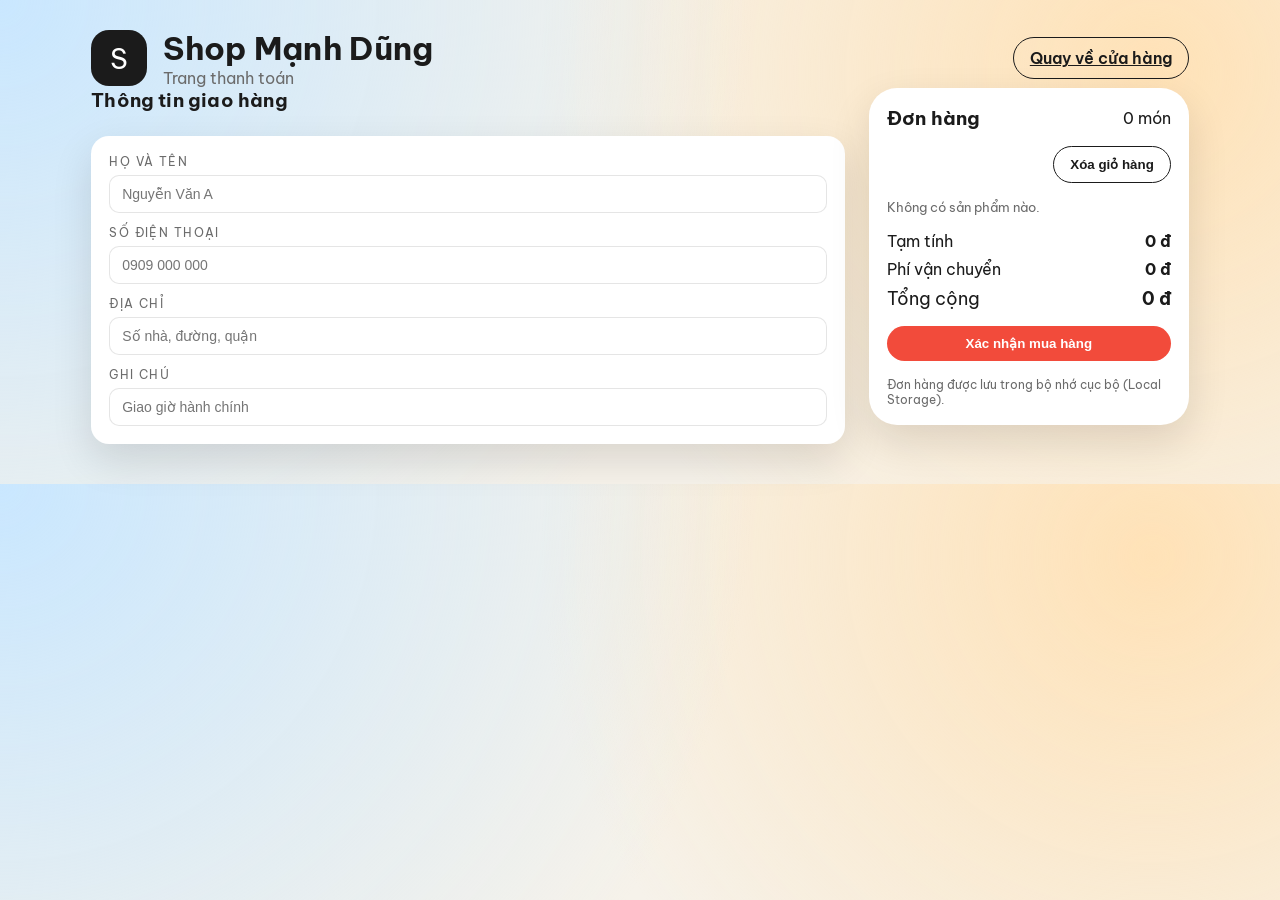
<file: checkout.html>
<!DOCTYPE html>
<html lang="vi">
  <head>
    <meta charset="UTF-8" />
    <meta name="viewport" content="width=device-width, initial-scale=1" />
    <title>Shop Mạnh Dũng - Thanh Toán</title>
    <link rel="stylesheet" href="style.css" />
  </head>
  <body>
    <div class="page">
      <header class="site-header">
        <div class="brand">
          <span class="brand-mark">S</span>
          <div>
            <h1>Shop Mạnh Dũng</h1>
            <p>Trang thanh toán</p>
          </div>
        </div>
        <div class="controls">
          <a class="btn ghost" href="index.html">Quay về cửa hàng</a>
        </div>
      </header>

      <main class="content">
        <section>
          <div class="section-title">
            <h3>Thông tin giao hàng</h3>
          </div>
          <div class="card" style="animation: none; opacity: 1;">
            <label class="field">
              <span>Họ và tên</span>
              <input type="text" placeholder="Nguyễn Văn A" />
            </label>
            <label class="field">
              <span>Số điện thoại</span>
              <input type="tel" placeholder="0909 000 000" />
            </label>
            <label class="field">
              <span>Địa chỉ</span>
              <input type="text" placeholder="Số nhà, đường, quận" />
            </label>
            <label class="field">
              <span>Ghi chú</span>
              <input type="text" placeholder="Giao giờ hành chính" />
            </label>
          </div>
        </section>

        <aside class="cart">
          <div class="cart-header">
            <h3>Đơn hàng</h3>
            <span id="checkoutCount">0 món</span>
          </div>
          <div class="cart-tools">
            <button id="clearCart" class="btn ghost" type="button">Xóa giỏ hàng</button>
          </div>
          <div id="checkoutList" class="cart-list"></div>
          <div class="cart-summary">
            <div>
              <span>Tạm tính</span>
              <strong id="checkoutSubtotal">0 đ</strong>
            </div>
            <div>
              <span>Phí vận chuyển</span>
              <strong id="checkoutShipping">0 đ</strong>
            </div>
            <div class="total">
              <span>Tổng cộng</span>
              <strong id="checkoutTotal">0 đ</strong>
            </div>
          </div>
          <button id="placeOrder" class="btn primary">Xác nhận mua hàng</button>
          <p class="note">Đơn hàng được lưu trong bộ nhớ cục bộ (Local Storage).</p>
        </aside>
      </main>
    </div>

    <template id="checkoutItemTemplate">
      <div class="cart-item">
        <div>
          <h4></h4>
          <p class="muted"></p>
        </div>
        <div class="qty">
          <button class="btn-icon" data-action="dec" type="button">-</button>
          <span class="count">1</span>
          <button class="btn-icon" data-action="inc" type="button">+</button>
          <button class="btn-icon" data-action="remove" type="button">x</button>
        </div>
        <strong class="line-total"></strong>
      </div>
    </template>

    <script>
      const STORAGE_KEYS = {
        products: "demo-shop-products",
        cart: "demo-shop-cart",
      };

      const getStored = (key, fallback) => {
        const raw = localStorage.getItem(key);
        if (!raw) return fallback;
        try {
          return JSON.parse(raw);
        } catch {
          return fallback;
        }
      };

      const formatPrice = (value) => {
        return new Intl.NumberFormat("vi-VN").format(value) + " đ";
      };

      const products = getStored(STORAGE_KEYS.products, []);
      let cart = getStored(STORAGE_KEYS.cart, {});

      const checkoutList = document.getElementById("checkoutList");
      const checkoutCount = document.getElementById("checkoutCount");
      const checkoutSubtotal = document.getElementById("checkoutSubtotal");
      const checkoutShipping = document.getElementById("checkoutShipping");
      const checkoutTotal = document.getElementById("checkoutTotal");
      const placeOrder = document.getElementById("placeOrder");
      const clearCart = document.getElementById("clearCart");
      const itemTemplate = document.getElementById("checkoutItemTemplate");

      const setStored = (key, value) => {
        localStorage.setItem(key, JSON.stringify(value));
      };

      const updateCartQty = (productId, delta) => {
        if (!cart[productId]) return;
        const next = cart[productId] + delta;
        if (next <= 0) {
          delete cart[productId];
        } else {
          cart[productId] = next;
        }
        setStored(STORAGE_KEYS.cart, cart);
        renderCheckout();
      };

      const removeFromCart = (productId) => {
        if (!cart[productId]) return;
        delete cart[productId];
        setStored(STORAGE_KEYS.cart, cart);
        renderCheckout();
      };

      const clearAllCart = () => {
        cart = {};
        setStored(STORAGE_KEYS.cart, cart);
        renderCheckout();
      };

      const renderCheckout = () => {
        const entries = Object.entries(cart);
        checkoutList.innerHTML = "";
        if (!entries.length) {
          checkoutList.innerHTML = "<p class=\"muted\">Không có sản phẩm nào.</p>";
        }

        let subtotal = 0;
        let totalItems = 0;

        entries.forEach(([productId, qty]) => {
          const product = products.find((item) => item.id === productId);
          if (!product) return;
          const lineTotal = product.price * qty;
          subtotal += lineTotal;
          totalItems += qty;

          const row = itemTemplate.content.cloneNode(true);
          row.querySelector("h4").textContent = product.name;
          row.querySelector(".muted").textContent = "x" + qty + " | " + product.tag;
          row.querySelector(".count").textContent = qty;
          row.querySelector(".line-total").textContent = formatPrice(lineTotal);

          row.querySelector("[data-action=\"dec\"]").addEventListener("click", () =>
            updateCartQty(productId, -1)
          );
          row.querySelector("[data-action=\"inc\"]").addEventListener("click", () =>
            updateCartQty(productId, 1)
          );
          row.querySelector("[data-action=\"remove\"]").addEventListener("click", () =>
            removeFromCart(productId)
          );
          checkoutList.appendChild(row);
        });

        const shipping = subtotal >= 2000000 || subtotal === 0 ? 0 : 35000;
        checkoutCount.textContent = totalItems + " món";
        checkoutSubtotal.textContent = formatPrice(subtotal);
        checkoutShipping.textContent = formatPrice(shipping);
        checkoutTotal.textContent = formatPrice(subtotal + shipping);
      };

      placeOrder.addEventListener("click", () => {
        if (!Object.keys(cart).length) {
          alert("Giỏ hàng trống. Hãy quay về cửa hàng.");
          return;
        }
        alert("Đã ghi nhận đơn hàng! Cảm ơn bạn.");
      });

      clearCart.addEventListener("click", clearAllCart);

      renderCheckout();
    </script>
  </body>
</html>
</file>
<file: style.css>
@import url("https://fonts.googleapis.com/css2?family=Be+Vietnam+Pro:wght@300;400;500;600;700&display=swap");

:root {
	--font-base: "Be Vietnam Pro", "Segoe UI", sans-serif;
	--bg: #f6f2ea;
	--surface: #ffffff;
	--ink: #1b1b1b;
	--muted: #6b6b6b;
	--accent: #f24b3b;
	--accent-dark: #c13a2d;
	--sky: #c9e7ff;
	--sand: #ffe2b7;
	--shadow: 0 16px 40px rgba(13, 12, 10, 0.12);
	--radius-lg: 28px;
	--radius-md: 18px;
	--radius-sm: 10px;
}

* {
	box-sizing: border-box;
}

body {
	margin: 0;
	font-family: var(--font-base);
	color: var(--ink);
	background: radial-gradient(circle at top left, var(--sky), transparent 55%),
		radial-gradient(circle at 90% 15%, var(--sand), transparent 50%),
		var(--bg);
}

h1,
h2,
h3,
h4 {
	font-family: var(--font-base);
	letter-spacing: 0.01em;
	margin: 0;
}

p {
	margin: 0;
}

.page {
	padding: 28px clamp(18px, 4vw, 64px) 48px;
	max-width: 1200px;
	margin: 0 auto;
}

.site-header {
	display: grid;
	grid-template-columns: 1fr auto;
	gap: 24px;
	align-items: center;
}

.brand {
	display: flex;
	align-items: center;
	gap: 16px;
}

.brand-mark {
	width: 56px;
	height: 56px;
	display: grid;
	place-items: center;
	border-radius: 18px;
	background: var(--ink);
	color: var(--surface);
	font-size: 28px;
	font-family: var(--font-base);
}

.brand p {
	color: var(--muted);
}

.controls {
	display: flex;
	gap: 12px;
	flex-wrap: wrap;
	justify-content: flex-end;
}

.field {
	display: grid;
	gap: 6px;
	font-size: 12px;
	text-transform: uppercase;
	letter-spacing: 0.12em;
	color: var(--muted);
}

.field input,
.field select {
	padding: 10px 12px;
	border-radius: var(--radius-sm);
	border: 1px solid rgba(0, 0, 0, 0.1);
	background: var(--surface);
	font-size: 14px;
	color: var(--ink);
	min-width: 180px;
}

.hero {
	margin: 36px 0;
	display: grid;
	grid-template-columns: repeat(auto-fit, minmax(260px, 1fr));
	gap: 24px;
	align-items: center;
}

.eyebrow {
	text-transform: uppercase;
	letter-spacing: 0.2em;
	font-size: 12px;
	color: var(--muted);
}

.lede {
	margin-top: 12px;
	color: var(--muted);
	max-width: 44ch;
}

.hero-card {
	background: linear-gradient(135deg, var(--accent), #ffb347);
	color: #fff;
	padding: 28px;
	border-radius: var(--radius-lg);
	position: relative;
	box-shadow: var(--shadow);
	overflow: hidden;
}

.hero-card::after {
	content: "";
	position: absolute;
	width: 140px;
	height: 140px;
	border-radius: 50%;
	background: rgba(255, 255, 255, 0.2);
	top: -30px;
	right: -30px;
}

.hero-card .price {
	font-size: 28px;
	font-family: var(--font-base);
}

.badge {
	position: absolute;
	right: 20px;
	bottom: 18px;
	background: #fff;
	color: var(--accent-dark);
	padding: 6px 10px;
	border-radius: 999px;
	font-weight: 700;
}

.hero-actions {
	margin-top: 20px;
	display: flex;
	flex-wrap: wrap;
	gap: 10px;
}

.btn {
	border: none;
	padding: 10px 16px;
	border-radius: 999px;
	cursor: pointer;
	background: var(--ink);
	color: var(--surface);
	font-weight: 600;
	transition: transform 0.2s ease, box-shadow 0.2s ease;
}

.btn:hover {
	transform: translateY(-2px);
	box-shadow: 0 10px 20px rgba(0, 0, 0, 0.12);
}

.btn.ghost {
	background: transparent;
	border: 1px solid var(--ink);
	color: var(--ink);
}

.btn.primary {
	width: 100%;
	background: var(--accent);
}

.btn-icon {
	border: 1px solid rgba(0, 0, 0, 0.12);
	background: var(--surface);
	border-radius: 50%;
	width: 32px;
	height: 32px;
	display: grid;
	place-items: center;
	cursor: pointer;
}

.content {
	display: grid;
	grid-template-columns: minmax(0, 1fr) 320px;
	gap: 24px;
}

.section-title {
	display: flex;
	justify-content: space-between;
	align-items: baseline;
	margin-bottom: 16px;
}

.section-title span {
	color: var(--muted);
	font-size: 14px;
}

.grid {
	display: grid;
	grid-template-columns: repeat(auto-fit, minmax(220px, 1fr));
	gap: 16px;
}

.card {
	background: var(--surface);
	border-radius: var(--radius-md);
	padding: 18px;
	box-shadow: var(--shadow);
	display: grid;
	gap: 12px;
	min-height: 220px;
	transform: translateY(8px);
	opacity: 0;
	animation: rise 0.5s ease forwards;
}

.thumb {
	width: 100%;
	border-radius: var(--radius-md);
	overflow: hidden;
	background: #f0eee9;
	aspect-ratio: 16 / 10;
}

.thumb img {
	width: 100%;
	height: 100%;
	object-fit: cover;
	display: block;
}

.card:nth-child(2n) {
	animation-delay: 0.06s;
}

.card:nth-child(3n) {
	animation-delay: 0.12s;
}

.card-top {
	display: flex;
	justify-content: space-between;
	align-items: center;
}

.tag {
	text-transform: uppercase;
	font-size: 11px;
	letter-spacing: 0.12em;
	color: var(--muted);
}

.desc {
	color: var(--muted);
	font-size: 14px;
}

.card-meta {
	display: flex;
	justify-content: space-between;
	align-items: center;
}

.price {
	font-size: 18px;
	font-weight: 700;
}

.rating {
	font-size: 13px;
	color: var(--muted);
}

.cart {
	position: sticky;
	top: 24px;
	align-self: start;
	background: var(--surface);
	border-radius: var(--radius-lg);
	padding: 18px;
	box-shadow: var(--shadow);
	display: grid;
	gap: 16px;
}

.cart-header {
	display: flex;
	justify-content: space-between;
	align-items: center;
}

.cart-tools {
	display: flex;
	justify-content: flex-end;
}

.cart-list {
	display: grid;
	gap: 12px;
	max-height: 360px;
	overflow-y: auto;
}

.cart-item {
	display: grid;
	grid-template-columns: 1fr auto;
	gap: 10px;
	align-items: center;
	border-bottom: 1px dashed rgba(0, 0, 0, 0.1);
	padding-bottom: 10px;
}

.cart-item h4 {
	font-size: 18px;
}

.muted {
	color: var(--muted);
	font-size: 13px;
}

.qty {
	display: flex;
	align-items: center;
	gap: 8px;
}

.cart-summary {
	display: grid;
	gap: 8px;
}

.cart-summary div {
	display: flex;
	justify-content: space-between;
}

.cart-summary .total {
	font-size: 18px;
}

.note {
	color: var(--muted);
	font-size: 12px;
}

.toast {
	position: fixed;
	right: 24px;
	bottom: 24px;
	padding: 12px 18px;
	border-radius: 999px;
	background: var(--ink);
	color: var(--surface);
	font-weight: 600;
	box-shadow: var(--shadow);
	opacity: 0;
	transform: translateY(12px);
	transition: opacity 0.3s ease, transform 0.3s ease;
	pointer-events: none;
	z-index: 1000;
}

.toast.show {
	opacity: 1;
	transform: translateY(0);
}

.modal {
	position: fixed;
	inset: 0;
	display: grid;
	place-items: center;
	opacity: 0;
	visibility: hidden;
	transition: opacity 0.2s ease, visibility 0.2s ease;
	z-index: 1200;
}

.modal.open {
	opacity: 1;
	visibility: visible;
}

.modal-backdrop {
	position: absolute;
	inset: 0;
	background: rgba(0, 0, 0, 0.35);
}

.modal-card {
	position: relative;
	background: var(--surface);
	border-radius: var(--radius-lg);
	padding: 24px;
	max-width: 420px;
	width: calc(100% - 32px);
	box-shadow: var(--shadow);
	display: grid;
	gap: 12px;
	text-align: center;
}

.modal-actions {
	display: flex;
	gap: 12px;
	justify-content: center;
	flex-wrap: wrap;
}

@keyframes rise {
	to {
		transform: translateY(0);
		opacity: 1;
	}
}

@media (max-width: 900px) {
	.site-header {
		grid-template-columns: 1fr;
	}

	.content {
		grid-template-columns: 1fr;
	}

	.cart {
		position: static;
	}
}

@media (max-width: 640px) {
	.field input,
	.field select {
		min-width: 100%;
	}

	.controls {
		justify-content: stretch;
	}
}
</file>
